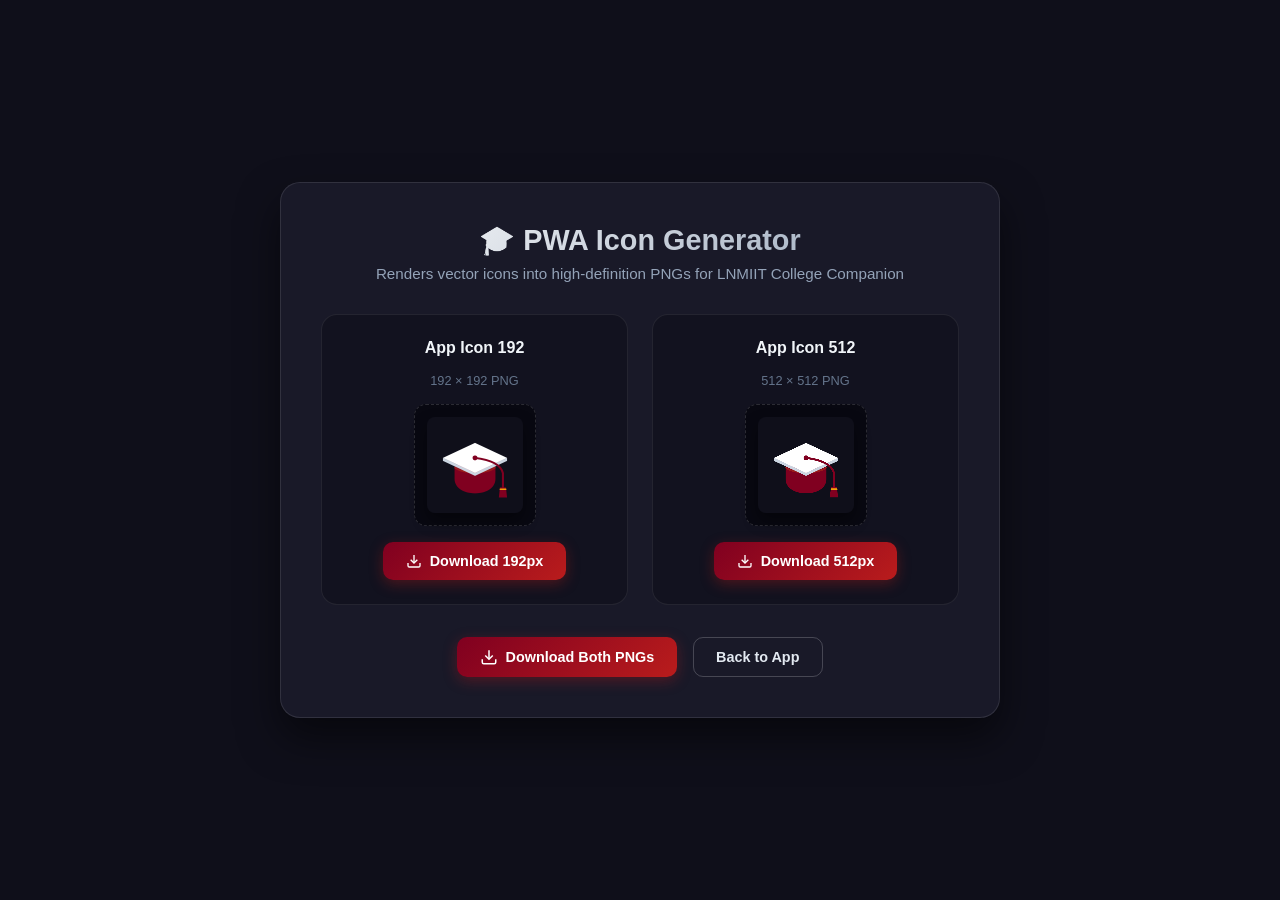
<file: icons/generate.html>
<!DOCTYPE html>
<html lang="en">
<head>
    <meta charset="UTF-8">
    <meta name="viewport" content="width=device-width, initial-scale=1.0">
    <title>LNMIIT Companion - Icon Generator</title>
    <style>
        * {
            box-sizing: border-box;
            margin: 0;
            padding: 0;
            font-family: -apple-system, BlinkMacSystemFont, 'Segoe UI', Roboto, Helvetica, Arial, sans-serif;
        }
        body {
            background-color: #0f0f1a;
            color: #f1f5f9;
            display: flex;
            flex-direction: column;
            align-items: center;
            justify-content: center;
            min-height: 100vh;
            padding: 2rem 1rem;
        }
        .container {
            max-width: 720px;
            width: 100%;
            background: rgba(30, 30, 47, 0.7);
            backdrop-filter: blur(16px);
            border: 1px solid rgba(255, 255, 255, 0.1);
            border-radius: 20px;
            padding: 2.5rem;
            box-shadow: 0 20px 40px rgba(0, 0, 0, 0.5);
            text-align: center;
        }
        h1 {
            font-size: 1.8rem;
            font-weight: 700;
            margin-bottom: 0.5rem;
            background: linear-gradient(135deg, #fff, #94a3b8);
            -webkit-background-clip: text;
            -webkit-text-fill-color: transparent;
        }
        p.subtitle {
            color: #94a3b8;
            font-size: 0.95rem;
            margin-bottom: 2rem;
        }
        .icons-grid {
            display: grid;
            grid-template-columns: repeat(auto-fit, minmax(240px, 1fr));
            gap: 1.5rem;
            margin-bottom: 2rem;
        }
        .icon-card {
            background: rgba(15, 15, 26, 0.6);
            border: 1px solid rgba(255, 255, 255, 0.08);
            border-radius: 16px;
            padding: 1.5rem;
            display: flex;
            flex-direction: column;
            align-items: center;
            gap: 1rem;
        }
        .canvas-wrap {
            display: flex;
            align-items: center;
            justify-content: center;
            background: #080811;
            border-radius: 12px;
            padding: 12px;
            border: 1px dashed rgba(255, 255, 255, 0.15);
        }
        canvas {
            display: block;
            border-radius: 8px;
            box-shadow: 0 8px 16px rgba(0, 0, 0, 0.4);
        }
        .card-label {
            font-weight: 600;
            font-size: 1rem;
        }
        .card-dim {
            font-size: 0.8rem;
            color: #64748b;
        }
        .btn {
            background: linear-gradient(135deg, #800020, #b91c1c);
            color: #fff;
            border: none;
            border-radius: 10px;
            padding: 0.7rem 1.4rem;
            font-size: 0.9rem;
            font-weight: 600;
            cursor: pointer;
            text-decoration: none;
            display: inline-flex;
            align-items: center;
            gap: 0.5rem;
            transition: transform 0.15s ease, opacity 0.15s ease, box-shadow 0.15s ease;
            box-shadow: 0 4px 14px rgba(185, 28, 28, 0.35);
        }
        .btn:hover {
            opacity: 0.95;
            transform: translateY(-2px);
            box-shadow: 0 6px 20px rgba(185, 28, 28, 0.5);
        }
        .btn:active {
            transform: translateY(0);
        }
        .btn-outline {
            background: transparent;
            border: 1px solid rgba(255, 255, 255, 0.2);
            color: #e2e8f0;
            box-shadow: none;
        }
        .btn-outline:hover {
            background: rgba(255, 255, 255, 0.08);
            border-color: rgba(255, 255, 255, 0.4);
        }
        .batch-actions {
            display: flex;
            justify-content: center;
            gap: 1rem;
            flex-wrap: wrap;
        }
    </style>
</head>
<body>
    <div class="container">
        <h1>🎓 PWA Icon Generator</h1>
        <p class="subtitle">Renders vector icons into high-definition PNGs for LNMIIT College Companion</p>

        <div class="icons-grid">
            <!-- 192x192 Icon -->
            <div class="icon-card">
                <span class="card-label">App Icon 192</span>
                <span class="card-dim">192 &times; 192 PNG</span>
                <div class="canvas-wrap">
                    <canvas id="canvas-192" width="192" height="192" style="width: 96px; height: 96px;"></canvas>
                </div>
                <button class="btn" onclick="downloadIcon('canvas-192', 'icon-192.png')">
                    <svg width="16" height="16" fill="none" stroke="currentColor" stroke-width="2" viewBox="0 0 24 24"><path d="M21 15v4a2 2 0 0 1-2 2H5a2 2 0 0 1-2-2v-4"/><polyline points="7 10 12 15 17 10"/><line x1="12" y1="15" x2="12" y2="3"/></svg>
                    Download 192px
                </button>
            </div>

            <!-- 512x512 Icon -->
            <div class="icon-card">
                <span class="card-label">App Icon 512</span>
                <span class="card-dim">512 &times; 512 PNG</span>
                <div class="canvas-wrap">
                    <canvas id="canvas-512" width="512" height="512" style="width: 96px; height: 96px;"></canvas>
                </div>
                <button class="btn" onclick="downloadIcon('canvas-512', 'icon-512.png')">
                    <svg width="16" height="16" fill="none" stroke="currentColor" stroke-width="2" viewBox="0 0 24 24"><path d="M21 15v4a2 2 0 0 1-2 2H5a2 2 0 0 1-2-2v-4"/><polyline points="7 10 12 15 17 10"/><line x1="12" y1="15" x2="12" y2="3"/></svg>
                    Download 512px
                </button>
            </div>
        </div>

        <div class="batch-actions">
            <button class="btn" onclick="downloadAll()">
                <svg width="18" height="18" fill="none" stroke="currentColor" stroke-width="2" viewBox="0 0 24 24"><path d="M21 15v4a2 2 0 0 1-2 2H5a2 2 0 0 1-2-2v-4"/><polyline points="7 10 12 15 17 10"/><line x1="12" y1="15" x2="12" y2="3"/></svg>
                Download Both PNGs
            </button>
            <a href="../index.html" class="btn btn-outline">Back to App</a>
        </div>
    </div>

    <script>
        function drawGraduationCap(canvas, size) {
            const ctx = canvas.getContext('2d');
            const scale = size / 512;
            
            // Background
            ctx.fillStyle = '#0f0f1a';
            ctx.fillRect(0, 0, size, size);

            ctx.save();
            ctx.scale(scale, scale);
            ctx.translate(0, 10);

            // Skull Cap Base
            ctx.fillStyle = '#800020';
            ctx.beginPath();
            ctx.moveTo(147, 245);
            ctx.lineTo(147, 320);
            ctx.bezierCurveTo(147, 368, 195, 397, 256, 397);
            ctx.bezierCurveTo(317, 397, 365, 368, 365, 320);
            ctx.lineTo(365, 245);
            ctx.fill();

            // Skull Cap Highlight Curve
            ctx.strokeStyle = '#991b1b';
            ctx.lineWidth = 9.5;
            ctx.beginPath();
            ctx.moveTo(147, 258);
            ctx.bezierCurveTo(187, 295, 325, 295, 365, 258);
            ctx.stroke();

            // Mortarboard 3D Depth Brim
            ctx.fillStyle = '#cbd5e1';
            ctx.beginPath();
            ctx.moveTo(85, 208);
            ctx.lineTo(256, 288);
            ctx.lineTo(427, 208);
            ctx.lineTo(427, 224);
            ctx.lineTo(256, 304);
            ctx.lineTo(85, 224);
            ctx.closePath();
            ctx.fill();

            // Mortarboard Top diamond
            ctx.fillStyle = '#ffffff';
            ctx.beginPath();
            ctx.moveTo(256, 128);
            ctx.lineTo(427, 208);
            ctx.lineTo(256, 288);
            ctx.lineTo(85, 208);
            ctx.closePath();
            ctx.fill();

            // Mortarboard Center Button
            ctx.fillStyle = '#800020';
            ctx.beginPath();
            ctx.arc(256, 208, 13, 0, Math.PI * 2);
            ctx.fill();

            // Tassel Cord
            ctx.strokeStyle = '#800020';
            ctx.lineWidth = 11;
            ctx.lineCap = 'round';
            ctx.beginPath();
            ctx.moveTo(256, 208);
            ctx.bezierCurveTo(320, 216, 394, 237, 405, 290);
            ctx.lineTo(405, 373);
            ctx.stroke();

            // Tassel Fringe
            ctx.fillStyle = '#800020';
            ctx.beginPath();
            ctx.moveTo(389, 365);
            ctx.lineTo(421, 365);
            ctx.lineTo(427, 419);
            ctx.lineTo(383, 419);
            ctx.closePath();
            ctx.fill();

            // Tassel Gold Ring
            ctx.fillStyle = '#f59e0b';
            ctx.beginPath();
            ctx.roundRect(387, 371, 37, 8, 4);
            ctx.fill();

            ctx.restore();
        }

        function downloadIcon(canvasId, filename) {
            const canvas = document.getElementById(canvasId);
            const link = document.createElement('a');
            link.download = filename;
            link.href = canvas.toDataURL('image/png');
            link.click();
        }

        function downloadAll() {
            downloadIcon('canvas-192', 'icon-192.png');
            setTimeout(() => {
                downloadIcon('canvas-512', 'icon-512.png');
            }, 300);
        }

        // Render on load
        window.addEventListener('DOMContentLoaded', () => {
            drawGraduationCap(document.getElementById('canvas-192'), 192);
            drawGraduationCap(document.getElementById('canvas-512'), 512);
        });
    </script>
</body>
</html>
</file>
